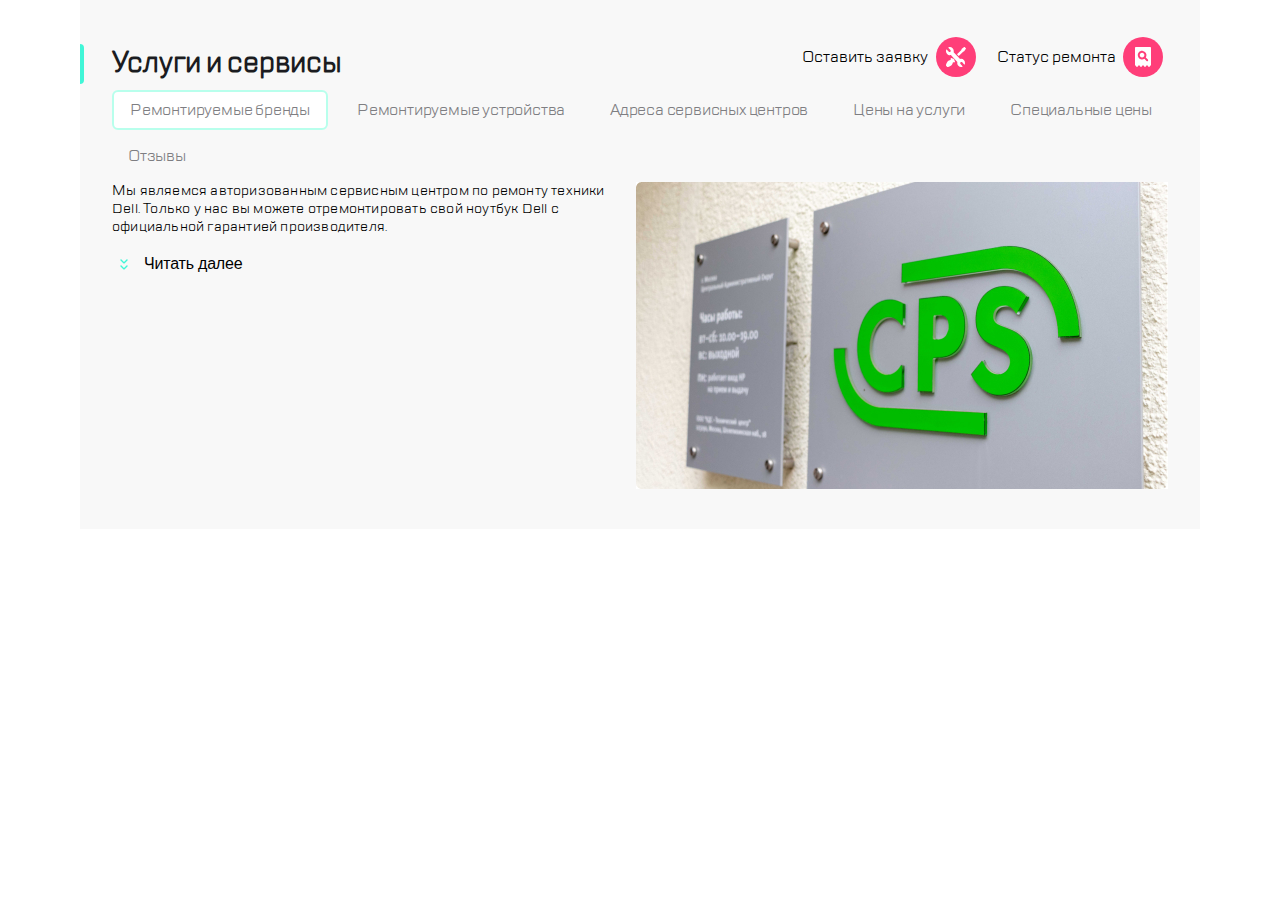
<file: index.html>
<!DOCTYPE html>
<html lang="ru">
<head>
    <meta charset="UTF-8">
    <meta http-equiv="X-UA-Compatible" content="IE=edge">
    <meta name="viewport" content="width=device-width, initial-scale=1.0">
    <title>Услуги и сервисы</title>
    <link rel="stylesheet" href="style.css">
</head>
<body>
    <header class="header">
        <div class="header__wrapper">
            <button class="menu-button">
                <img class="menu-button__image" src="icons/burger.svg" alt="Меню">
            </button>
            <a href="/Web_core_1.3/mobile_menu_1.4/mobile_menu.html" class="header__logo">
                <img src="icons/logo.svg" alt="Логотип CPS">
            </a>
            <nav class="main-menu main-menu--mr--auto">
                <ul class="main-menu__list main-menu__list--768px">
                    <li class="main-menu__item">
                        <button class="menu-button">
                            <img class="menu-button__image" src="icons/call.svg" alt="Ремонт">
                        </button>
                    </li>
                    <li class="main-menu__item">
                        <button class="menu-button">
                            <img class="menu-button__image" src="icons/chat.svg" alt="Чат">
                        </button>
                    </li>
                    <li class="main-menu__item">
                        <button class="menu-button">
                            <img class="menu-button__image" src="icons/profile.svg" alt="Профиль">
                        </button>
                    </li>
                </ul>
                <ul class="main-menu__list">
                    <li class="main-menu__item">
                        <button class="menu-button">
                            <img class="menu-button__image" src="icons/repair.svg" alt="Ремонт">
                        </button>
                    </li>
                    <li class="main-menu__item">
                        <button class="menu-button">
                            <img class="menu-button__image" src="icons/checkstatus.svg" alt="Проверить статус">
                        </button>
                    </li>
                </ul>
            </nav>
        </div>
        <div class="header__title-wrapper">
            <h1 class="header__title">Услуги и сервисы</h1>
            <nav class="main-menu main-menu--desctop">
                <ul class="main-menu__list">
                    <li class="main-menu__item">
                        <button class="menu-button menu-button__desctop">
                            <span>Оставить заявку</span>
                            <img class="menu-button__image" src="icons/repair-desctop.svg" alt="Ремонт">
                        </button>
                    </li>
                    <li class="main-menu__item">
                        <button class="menu-button menu-button__desctop">
                            <span>Статус ремонта</span>
                            <img class="menu-button__image" src="icons/checkstatus-desctop.svg" alt="Проверить статус">
                        </button>
                    </li>
                </ul>
            </nav>

        </div>
    </header>
    <main class="main">
        <nav class="main__nav">
            <ul class="nav-menu">
                <li class="nav-menu__item nav-menu__item--active">
                    <a class="nav-menu__link" href="/Web_core_1.3/mobile_menu_1.4/mobile_menu.html">Ремонтируемые бренды</a>
                </li>
                <li class="nav-menu__item">
                    <a class="nav-menu__link" href="#">Ремонтируемые устройства</a>
                </li>
                <li class="nav-menu__item">
                    <a class="nav-menu__link" href="#">Адреса сервисных центров</a>
                </li>
                <li class="nav-menu__item">
                    <a class="nav-menu__link" href="#">Цены на услуги</a>
                </li>
                <li class="nav-menu__item">
                    <a class="nav-menu__link" href="#">Специальные цены</a>
                </li>
                <li class="nav-menu__item">
                    <a class="nav-menu__link" href="#">Отзывы</a>
                </li>
            </ul>
        </nav>
        <div class="main__content-wrapper">
            <div>
                <p class="main__content">
                    Мы являемся авторизованным сервисным центром по ремонту техники Dell. 
                    Только у нас вы можете отремонтировать свой ноутбук Dell с 
                    официальной гарантией производителя.
                </p>
                <button class="main__button">
                    <img src="icons/arrows.svg" alt="Стрелка вниз">
                    <span>Читать далее</span>
                </button>
            </div>
            <picture class="main__image">
                <source media="(min-width: 1120px)" srcset="img/CPS_logo_1120.jpg">
                <source media="(min-width: 768px)" srcset="img/CPS_logo_768.jpg">
                <img src="img/CPS_logo_320.jpg" alt="Логотип CPS" style="width:auto;">
            </picture>
        </div>
    </main>
    <footer class="footer"></footer>
</html>
</file>
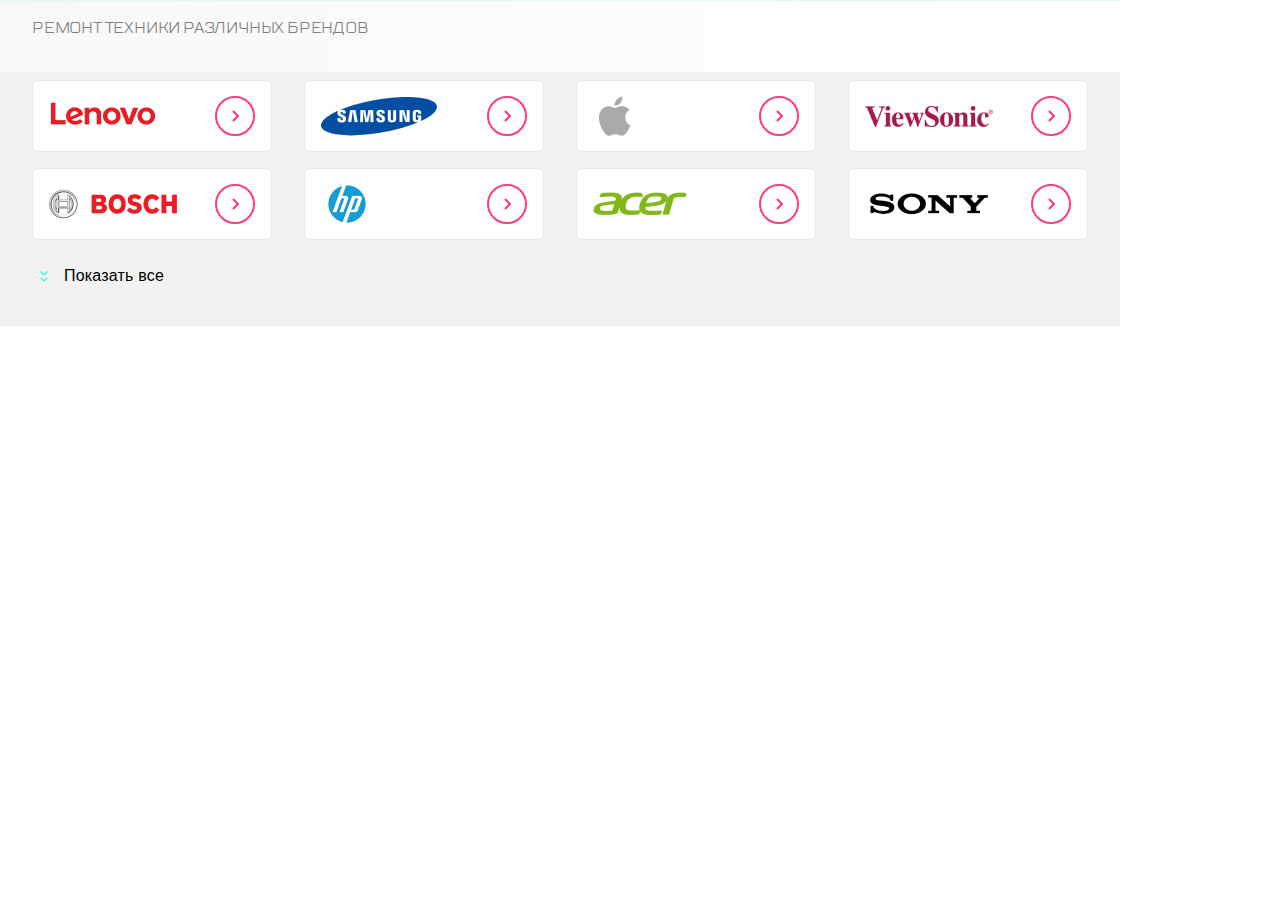
<file: brands_1.5/brands.html>
<!DOCTYPE html>
<html lang="en">
<head>
    <meta charset="UTF-8">
    <meta http-equiv="X-UA-Compatible" content="IE=edge">
    <meta name="viewport" content="width=device-width, initial-scale=1.0">
    <link rel="stylesheet" href="brands.css">
    <link rel="stylesheet" href="https://cdn.jsdelivr.net/npm/swiper@8/swiper-bundle.min.css"/>
    <title>Бренды</title>
</head>
<body>
    <section class="brands">
        <div class="brands__header">
            <h2 class="brands__title">Ремонт техники различных брендов</h2>
        </div>
        <div class="brands__content">
            <div class="slider swiper">
                <div class="swiper-wrapper slider__wrapper">

                  <div class="swiper-slide">
                    <button class="slide-card">
                        <img src="../img/lenovo_logo.png" alt="Логотип Lenovo" class="slide-card__image">
						<img src="../icons/slide-arrow.svg" alt="Стрелка вправо">
                    </button>
                  </div>
                  <div class="swiper-slide">
                    <button class="slide-card">
                        <img src="../img/samsung_logo.png" alt="Логотип Samsung" class="slide-card__image">
						<img src="../icons/slide-arrow.svg" alt="Стрелка вправо">
                    </button>
                  </div>
                  <div class="swiper-slide">
                    <button class="slide-card">
                        <img src="../img/apple_logo.png" alt="Логотип Apple" class="slide-card__image">
						<img src="../icons/slide-arrow.svg" alt="Стрелка вправо">
                    </button>
                  </div>
                  <div class="swiper-slide">
                    <button class="slide-card">
                        <img src="../img/viewsonic_logo.png" alt="Логотип ViewSonic" class="slide-card__image">
						<img src="../icons/slide-arrow.svg" alt="Стрелка вправо">
                    </button>
                  </div>
                  <div class="swiper-slide">
                    <button class="slide-card">
                        <img src="../img/bosch_logo.png" alt="Логотип Bosch" class="slide-card__image">
						<img src="../icons/slide-arrow.svg" alt="Стрелка вправо">
                    </button>
                  </div>
                  <div class="swiper-slide">
                    <button class="slide-card">
                        <img src="../img/hp_logo.png" alt="Логотип HP" class="slide-card__image">
						<img src="../icons/slide-arrow.svg" alt="Стрелка вправо">
                    </button>
                  </div>
                  <div class="swiper-slide">
                    <button class="slide-card">
                        <img src="../img/acer_logo.png" alt="Логотип Acer" class="slide-card__image">
						<img src="../icons/slide-arrow.svg" alt="Стрелка вправо">
                    </button>
                  </div>
                  <div class="swiper-slide">
                    <button class="slide-card">
                        <img src="../img/sony_logo.png" alt="Логотип SONY" class="slide-card__image">
						<img src="../icons/slide-arrow.svg" alt="Стрелка вправо">
                    </button>
                  </div>
                  <div class="swiper-slide">
                    <button class="slide-card">
                        <img src="../img/lenovo_logo.png" alt="Логотип Lenovo" class="slide-card__image">
						<img src="../icons/slide-arrow.svg" alt="Стрелка вправо">
                    </button>
                  </div>
                  <div class="swiper-slide">
                    <button class="slide-card">
                        <img src="../img/samsung_logo.png" alt="Логотип Samsung" class="slide-card__image">
						<img src="../icons/slide-arrow.svg" alt="Стрелка вправо">
                    </button>
                  </div>
                  <div class="swiper-slide">
                    <button class="slide-card">
                        <img src="../img/apple_logo.png" alt="Логотип Apple" class="slide-card__image">
						<img src="../icons/slide-arrow.svg" alt="Стрелка вправо">
                    </button>
                  </div>
                </div>
                <div class="swiper-pagination"></div>
              </div>
              <button class="content-button">
                <img class="content-button__img" src="../icons/arrows.svg" alt="Стрелка">
                <span class="content-button__text">Показать все</span>
            </button>
        </div> 

    </section>

    <script src="https://cdn.jsdelivr.net/npm/swiper/swiper-bundle.min.js"></script>
    <script src="../js/index.js"></script>
</body>
</html>
</file>
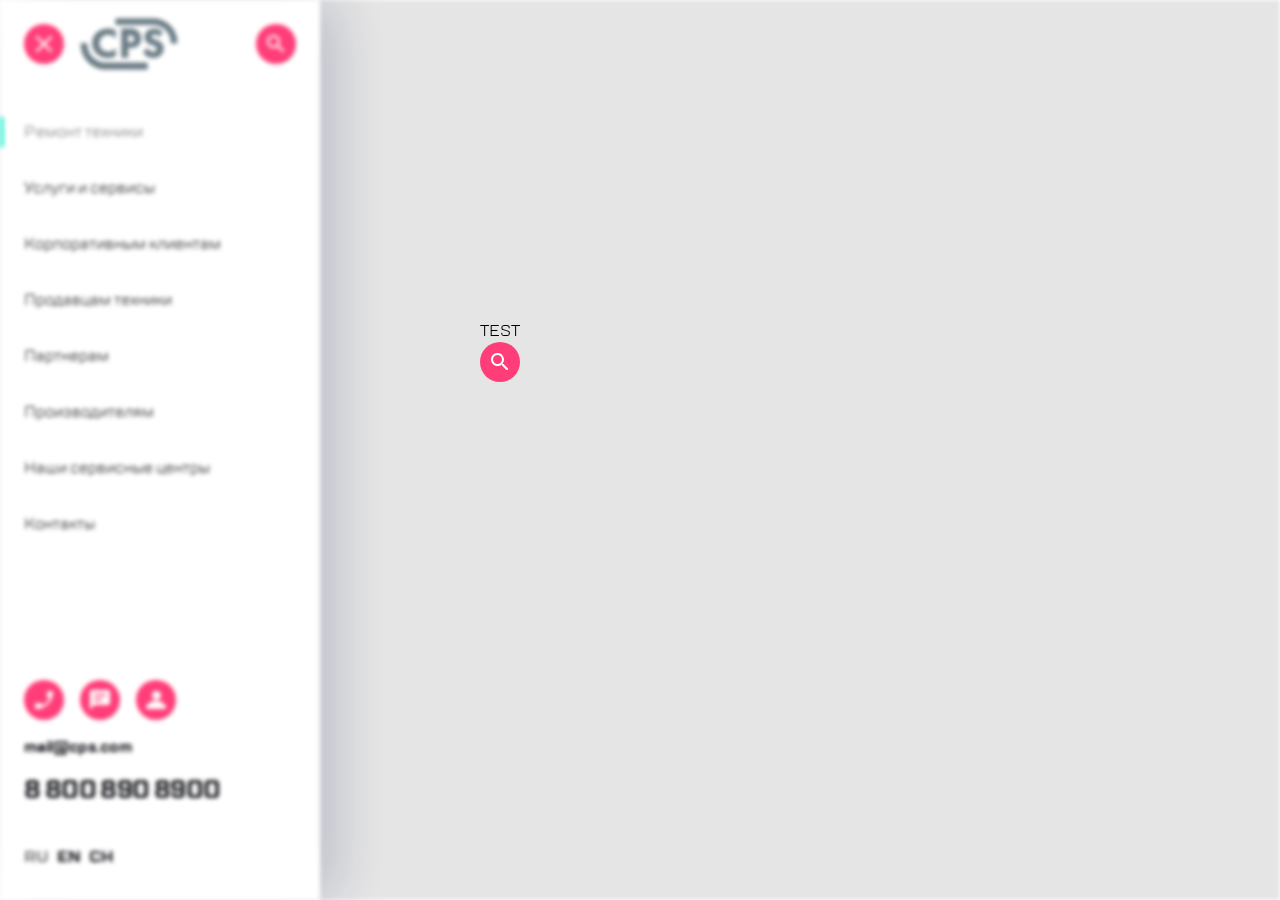
<file: mobile_menu_1.4/mobile_menu.html>
<!DOCTYPE html>
<html lang="en">
<head>
    <meta charset="UTF-8">
    <meta http-equiv="X-UA-Compatible" content="IE=edge">
    <meta name="viewport" content="width=device-width, initial-scale=1.0">
    <link rel="stylesheet" href="mobile_menu.css">
    <title>Mobile menu</title>
</head>
<body>
    <div class="overlay">
        <aside class="mobile-menu">
            <div class="mobile-menu__container">
                <div class="mobile-menu__header">
                    <button class="menu-button">
                        <img class="menu-button__image" src="../icons/burger-close.svg" alt="Закрыть меню">
                    </button>
                    <a href="#" class="mobile-menu__logo">
                        <img src="../icons/logo.svg" alt="Логотип CPS">
                    </a>
                    <button class="menu-button ml-auto">
                        <img class="menu-button__image" src="../icons/search.svg" alt="Поиск">
                    </button>
                </div>
                <nav class="mobole-menu__nav">
                    <ul class="nav-list">
                        <li class="nav-list__item nav-list__item--active" >
                            <a href="#" class="nav-list__link">Ремонт техники</a>
                        </li>
                        <li class="nav-list__item">
                            <a href="#" class="nav-list__link">Услуги и сервисы</a>
                        </li>
                        <li class="nav-list__item">
                            <a href="#" class="nav-list__link">Корпоративным клиентам</a>
                        </li>
                        <li class="nav-list__item">
                            <a href="#" class="nav-list__link">Продавцам техники</a>
                        </li>
                        <li class="nav-list__item">
                            <a href="#" class="nav-list__link">Партнерам</a>
                        </li>
                        <li class="nav-list__item">
                            <a href="#" class="nav-list__link">Производителям</a>
                        </li>
                        <li class="nav-list__item">
                            <a href="#" class="nav-list__link">Наши сервисные центры</a>
                        </li>
                        <li class="nav-list__item">
                            <a href="#" class="nav-list__link">Контакты</a>
                        </li>
                    </ul>
                </nav>
                <div class="mobile-menu__footer">
                    <div class="main-menu">
                        <ul class="main-menu__list">
                            <li class="main-menu__item">
                                <button class="menu-button">
                                    <img class="menu-button__image" src="../icons/call.svg" alt="Ремонт">
                                </button>
                            </li>
                            <li class="main-menu__item">
                                <button class="menu-button">
                                    <img class="menu-button__image" src="../icons/chat.svg" alt="Чат">
                                </button>
                            </li>
                            <li class="main-menu__item">
                                <button class="menu-button">
                                    <img class="menu-button__image" src="../icons/profile.svg" alt="Профиль">
                                </button>
                            </li>
                        </ul>
                    </div>
                    <div class="contacts">
                        <a class="email" href="mailto: mail@cps.com">mail@cps.com</a>                 
                        <a class="phone" href="tel:+88008908900">8 800 890 8900</a>              
                    </div>
                    <div class="lang-selector lang-selector--pt--1_5rem">
                        <button class="lang-selector__btn lang-selector__btn--active">RU</button>
                        <button class="lang-selector__btn">EN</button>
                        <button class="lang-selector__btn">CH</button>
                    </div>
                </div>
            </div>
        </aside>
    </div>

    <div class="test">
        <span>TEST</span>
        <button class="menu-button">
            <img class="menu-button__image" src="../icons/search.svg" alt="Поиск">
        </button>
    </div>
</body>
</html>
</file>
<file: style.css>
* {
    margin: 0;
    padding: 0;
    box-sizing: border-box;
}

@font-face {
    font-family: "TT Lakes";
    src: local("TTLakes-Regular"), 
         url("/fonts/TTLakes-Regular.woff");
}
  
body {
    font-family: TT lakes, sans-serif;
}

    /* ---Header--- */
.header {
    margin: 0 auto;
    min-width: 320px;
    max-width: 320px;
    display: flex;
    flex-direction: column;
}

.header__logo {
    display: flex;
    align-items: center;
}

.header__wrapper {
    position: relative;
    padding: 1.1rem 1rem;
    display: flex;
    justify-content: start;
    align-items: center;
    gap: 1rem;
    border-bottom: 1px solid #D9FFF5;
}

.header__title-wrapper {
    display: flex;

    padding: 1.55rem 0 0 1rem;
    align-items: end;
    justify-content: space-between;
    background-color: #F8F8F8;
}

.header__wrapper::before {
    content: "";
    width: 0.125rem;
    height: 2rem;
    background-color: #EAEAEA;
    border-radius: 1rem;
    position: absolute;
    left: 11.6rem;
}

.header__title {
    position: relative;
    font-size: 28px;
    color: #1B1C21;
    background-color: #F8F8F8;
}

.header__title::before {
    content: "";
    width: 0.25rem;
    height: 2.5rem;
    background-color: #41F6D7;
    border-radius: 0 0.5rem 0.5rem 0;
    position: absolute;
    left: -1rem;
}


/* ---main-menu--- */
.main-menu {
    display: flex;
    gap: 2.6rem;
}

.main-menu--desctop {
    display: none;
}

.main-menu--mr--auto {
    margin-left: auto;
}

.main-menu__list {
    display: flex;
    list-style-type: none;
    gap: 1rem;
}

.main-menu__list--768px {
    display: none;
}

.main-menu__item {
    display: flex;
    align-items: center;
    font-size: 16px;
    color:#1B1C21;
    gap: 0.5rem;
}


/* ---menu-button--- */
.menu-button {
    display: flex;
    align-items: center;
    justify-content: center;
    width: 2.5rem;
    height: 2.5rem;
    border: none;
    border-radius: 50%;
    background-color: #FF3E79;
    cursor: pointer;    
    outline-color: #41F6D7;
}

.menu-button__desctop {
    justify-content: space-between;
    width: auto;
    height: auto;
    background-color:  #F8F8F8;
    border-radius: 0;
    font-family: TT lakes, sans-serif;
    font-size: 16px;
    white-space: nowrap;
    gap: 0.17rem;
}

.menu-button__image {
    max-width: 100%;
    height: auto;
    padding: 0.3rem;
}

.menu-button:active {
    transform: scale(0.97);
    transition: 200ms all;
}


/* ---Nav-menu--- */
.nav-menu {
    margin: 0 auto;
    display: flex;
    align-items: center;
    justify-content: space-between;
    overflow: scroll; 
    list-style: none;
}

.nav-menu__item {
    display: flex;
    align-items: center;
}

.nav-menu__item--active {
    border: 2px solid #B8FFEC;
    border-radius: 6px;
    background-color: white;
}

.nav-menu__link {
    display: block;
    padding: 0.45rem 1rem;
    text-decoration: none;
    color: #7E7E82;
    font-size: 16px;
    letter-spacing: -0.2px;
    white-space: nowrap;
    outline-color: #41F6D7;
}


/* ---Main--- */
.main {
    margin: 0 auto;
    padding: 0  1rem;
    min-width: 320px;
    max-width: 320px;
    background-color: #F8F8F8;
}

.main__nav {
    padding-top: 1.55rem;
    background-color: #F8F8F8;
}

.main__content-wrapper {
    display: flex;
    flex-direction: column;
}

.main__content {
    padding-top: 1.55rem;
    font-size: 14px;
    line-height: 18px;
    letter-spacing: 0.2px;
}

.main__button {
    display: flex;
    gap: 0.5rem;
    align-items: center;
    justify-content: space-between;
    border: none;
    background-color: #F8F8F8;
    font-size: 16px;
    padding-top: 1rem;
    letter-spacing: -0.2px;
    cursor: pointer;
    outline-color: #41F6D7;
}

.main__image {
    display: flex;
    align-items: center;
    justify-content: center;
    padding-top: 1rem;
}


/* ---Footer--- */
.footer {
    margin: 0 auto;
    min-height: 2rem;
    background-color: #F8F8F8; 
    max-width: 320px;
}


/* ---768px---*/
@media (min-width: 768px) {
    .header {
        max-width: 768px;
    }

    .header__wrapper {
        padding: 1.1rem 1.5rem;
        gap: 2.55rem;
    }

    .header__wrapper::before {
        background-color: #EAEAEA;
        left: 5.3rem;
    }

    .header__wrapper::after {
        content: "";
        width: 0.125rem;
        height: 2rem;
        background-color: #EAEAEA;
        border-radius: 1rem;
        position: absolute;
        left: 39.1rem;
    }

    .header__title-wrapper {
        padding: 1.55rem 0 0 1.5rem;
    }

    .header__title::before {
        left: -1.5rem;  
    }

    .main-menu__list--768px {
        display: flex;
    }


    .main__nav {
        padding-top: 2rem;
    }

    .main {
        max-width: 768px;
        padding: 0  1.5rem;
    }
 
    .main__content-wrapper {
        flex-direction: row;
        padding-top: 2rem;
        justify-content: space-between;
    }

    .main__content {
        letter-spacing: 0.2px;
        padding-top: 0;
    }

    .main__image {
        padding-top: 0;
    }

    .footer {
        min-height: 2.5rem;
        max-width: 768px;
    }
}

/* ---1120px---*/
@media (min-width: 1120px) {
    .header {
        max-width: 1120px;
        background-color: #F8F8F8;
    }

    .main-menu--desctop {
        display: block;
    }

    .header__title-wrapper {
        padding: 2rem 2rem 0 2rem;
        align-items: end;
        justify-content: space-between;
    }

    .header__title::before {
        left: -2rem;  
    }

    .header__wrapper {
        display: none;
    }


    .main__nav {
        padding-top: 0.5rem;
    }

    .nav-menu {
        flex-wrap: wrap;
        overflow: auto; 
    }

    .nav-menu__item {
        margin-bottom: 0.5rem;
    }

    .main {
        max-width: 1120px;
        padding: 0  2rem;
    }
 
    .main__content-wrapper {
        padding-top: 0rem;
        gap: 1rem;
    }

    .main__image {
        padding-top: 0rem;
    }

    .footer {
        max-width: 1120px;
    }
}
</file>
<file: brands_1.5/brands.css>
* {
    margin: 0;
    padding: 0;
    box-sizing: border-box;
    list-style: none;
    text-decoration: none;
}

@font-face {
    font-family: "TT Lakes";
    src: local("TTLakes-Regular"),
         url("/fonts/TTLakes-Regular.woff");

    font-weight: normal;
    font-style: normal;
}

@font-face {
    font-family: "TT Lakes";
    src: local("TTLakes-Bold"),
         url("/fonts/TTLakes-Bold.woff");

    font-weight: bold;
    font-style: normal;
}
  
body {
    font-family: TT lakes, sans-serif;
}

/* --.brands--- */
.brands {
    position: relative;
    max-width: 320px;
    min-width: 320px;
    display: flex;
    flex-direction: column;
}

.brands::before {
    content: "";
    width: 100%;
    height: 1px;
    background-color: #D9FFF5;
    position: absolute;
    top: 0;
}

.brands__header {
    background: linear-gradient(270deg, #F8F8F8 0%, #FFFFFF 98.61%); 
}

.brands__title {
    padding: 1rem;
    font-size: 16px;
    line-height: 24px;
    font-weight: normal;
    letter-spacing: -0.2px;
    text-transform: uppercase;
    color: #7E7E82;
}

.brands__content {
    padding: 1rem 1rem 2.375rem 1rem;
    background-color: #F2F2F2;
}

.content-button {
    display: none;
    gap: 0.5rem;
    align-items: center;
    justify-content: space-between;
    border: none;
    background-color: #F2F2F2;
    font-size: 16px;
    padding-top: 1.5rem;
    letter-spacing: 0.2px;
    cursor: pointer;
    outline-color: #41F6D7;
}

.content-button__img--show-all {
    transform: rotate(180deg);
    transition: 300ms all;
}


/* ---slide-card--- */
.slide-card {
    position: relative;
    display: flex;
    align-items: center;
    justify-content: space-between;
    padding: 0 1rem;
    min-height: 4.5rem;
    width: 15rem;
    background-color: #FFFFFF;
    border: 1px solid #EAEAEA;
    border-radius: 6px; 
}

.slide-card:hover {
    border: 1px solid #FF3E79;
}


/* ---swiper-slider--- */
.brands__content .swiper {
    width: 100%;
    height: 100%;
    padding-bottom: 1.75rem;
}

.swiper-slide {
    text-align: center;
    background: #F2F2F2;

    display: flex;
    justify-content: flex-start;
    align-items: center;
}

.brands__content .slider .swiper-pagination {
    bottom: 0;
    display: flex;
    justify-content: center;
    gap: 0.25rem;
}

.brands__content .slider .swiper-pagination-bullet {
    width: 0.75rem;
    height: 0.75rem;
    background-color: #DDDDDD;
    opacity: 1;
}

.brands__content .slider  .swiper-pagination-bullet-active {
    background-color: #B5B6BC;
}



/* ---768px--- */
@media(min-width: 768px) {

    .brands {
        max-width: 768px;
        min-width: 768px;
    }

    .brands__header {
        background: linear-gradient(90deg, #F8F8F8 1.39%, #FFFFFF 100%);
    }

    .brands__title {
        padding: 1rem 1.5rem 1.5rem 1.5rem;
    }

    .brands__content {
        padding: 1rem 1.5rem 2.375rem 1.5rem;
    }

    .content-button {
        display: flex;
    }


    /* ---swiper-slider--- */
    .brands__content .slider {
        padding: 0;
        height: 10rem;
        transition: height 500ms ease-out;
    }

    .brands__content .slider .swiper-pagination {
        display: none;
    }

    .brands__content .slider__wrapper {
        display: grid;
        grid-template: auto / repeat(3, minmax(14rem, 1fr));
        column-gap: 1.5rem;
        row-gap: 1rem;
        overflow: hidden;
    }

    .brands__content .slider--show-all {
        height: 21rem;
    }

    /* ---slide-card--- */
}



/* ---1120px--- */
@media(min-width: 1120px) {
    .brands {
        max-width: 1120px;
        min-width: 1120px;
    }

    .brands__header {
        background: linear-gradient(90deg, #F8F8F8 0%, #FFFFFF 98.61%);
    }

    .brands__title {
        padding: 1rem 2rem 2rem 2rem;
    }

    .brands__content {
        padding: 0.5rem 2rem 2.375rem 2rem;
    }

    .brands__content .slider__wrapper {
        display: grid;
        grid-template: auto / repeat(4, minmax(14rem, 1fr));
        column-gap: 2rem;
        row-gap: 1rem;
        overflow: hidden;
    }

    .brands__content .slider--show-all {
        height: 15.5rem;
    }

    /* ---slide-card--- */
}
</file>
<file: mobile_menu_1.4/mobile_menu.css>
* {
    margin: 0;
    padding: 0;
    box-sizing: border-box;
    list-style: none;
    text-decoration: none;
}

@font-face {
    font-family: "TT Lakes";
    src: local("TTLakes-Regular"),
         url("/fonts/TTLakes-Regular.woff");

    font-weight: normal;
    font-style: normal;
}

@font-face {
    font-family: "TT Lakes";
    src: local("TTLakes-Bold"),
         url("/fonts/TTLakes-Bold.woff");

    font-weight: bold;
    font-style: normal;
}
  
body {
    font-family: TT lakes, sans-serif;
}

/* ---overlay--- */
.overlay {
    position: fixed;
    top: 0;
    left: 0;
    width: 100vw;
    height: 100vh;
    background: rgba(0, 0, 0, 0.1);
    filter: blur(2px);
    z-index: -1;
}


/* ---mobile-menu--- */
.mobile-menu {
    position: absolute;
    top: 0;
    left: 0;
    max-width: 320px;
    min-width: 320px;
    min-height: 100vh;
    box-shadow: 
                -2px 0px 4px rgba(69, 79, 126, 0.02), 
                16px 0px 52px rgba(14, 24, 80, 0.2);
    background: #ffffff;
    z-index: 1;
}


/* ---menu-container--- */
.mobile-menu__container {
    padding: 1.125rem 1.5rem 2rem 1.5rem;
    min-height: inherit;
    display: flex;
    flex-direction: column;
    gap: 2.9rem;
}


/* ---menu-header--- */
.mobile-menu__header{
    display: flex;
    align-items: center;
    gap: 1rem;
}

.mobile-menu__logo {
    display: flex;
    align-items: center;
}


/* ---menu-button--- */
.menu-button {
    display: flex;
    align-items: center;
    justify-content: center;
    width: 2.5rem;
    height: 2.5rem;
    border: none;
    border-radius: 50%;
    background-color: #FF3E79;
    cursor: pointer;    
    outline-color: #41F6D7;
    transition: 200ms all;
}

.menu-button:hover {
    filter: drop-shadow(1px 4px 4px #7E7E82);
    transform: translate(2px, 2px) scale(1.05);

    /* background: linear-gradient(to top, #ff3e79 30%, #ff99cc 100%); */
}   

.menu-button__image {
    max-width: 100%;
    height: auto;
    padding: 0.3rem;
}

.menu-button:active {
    transform: scale(0.97);
    transition: 200ms all;
}

.ml-auto {
    margin-left: auto;
}


/* ---main-menu--- */
.main-menu {
    display: flex;
    gap: 2.6rem;
}

.main-menu--mr--auto {
    margin-left: auto;
}

.main-menu__list {
    display: flex;
    list-style-type: none;
    gap: 1rem;
}

.main-menu__item {
    display: flex;
    align-items: center;
    font-size: 16px;
    color:#1B1C21;
    gap: 0.5rem;
}


/* ---mobole-menu__nav--- */
.nav-list {
    display: flex;
    flex-direction: column;
    gap: 1.5rem;
}

.nav-list__item {
    position: relative;
    display: flex;
    align-items:center;
    width: 100%;
    min-height: 2rem;
    color: #1B1C21;
    transition: 350ms all;
}

.nav-list__item::after {
    content: "";
    display: block;
    opacity: 0;
    position: absolute;
    top: 0;
    left: -1.5rem;
    width: 0;
    height: 100%;
    background: linear-gradient(to right, #41F6D7, rgba(0, 0, 0, 0.1) 2%, rgba(0, 0, 0, 0.05), #ffffff);
    transition: opacity, width 350ms ease-in-out;
}

.nav-list__item:hover::after {
    opacity: 1;
    width: 100%;
}

.nav-list__item:hover {
    color: black;
}

.nav-list__item--active {
    color: #7E7E82;
}

.nav-list__item--active:hover::after {
    opacity: 0;
    width: 0;
}

.nav-list__item--active::before {
    content: "";
    width: 0.25rem;
    height: 2rem;
    background-color: #41F6D7;
    border-radius: 0 0.5rem 0.5rem 0;
    position: absolute;
    left: -1.5rem;
}

.nav-list__link {
    display: block;
    height: 100%;
    width: inherit;
    color: inherit;
}


/* ---mobile-menu__footer--- */
.mobile-menu__footer {
    margin-top: auto;
    display: flex;
    flex-direction: column;
    gap: 1rem;
}


/* ---contacts--- */
.contacts {
    display: flex;
    flex-direction: column;
    gap: 1rem;    
}

.email {
    display: block;
    width: 100%;
    color:  #1B1C21;
    letter-spacing: -0.2px;
    font-weight: bold;
}

.phone {
    display: block;
    width: 100%;
    color:  #1B1C21;
    font-size: 1.5rem;
    font-weight: bold;
    letter-spacing: -0.6px;
}


/* ---lang-selector--- */
.lang-selector {
    display: flex;
    gap: 0.5rem;
}

.lang-selector--pt--1_5rem {
    padding-top: 1.5rem;
}

.lang-selector__btn {
    border: none;
    background-color: inherit;
    color:#1B1C21;
    font-size: 1rem;
    font-weight: bold;
    cursor: pointer;
    font-family: TT lakes, sans-serif;
    transition: 200ms all;
}

.lang-selector__btn:hover {
    filter: drop-shadow(1px 6px 4px #7E7E82);
    transform: translate(0, -1px) scale(1.02);      
}

.lang-selector__btn--active {
    color: #7E7E82;
}

.lang-selector__btn--active:hover {
    filter: none;
    transform: none; 
}


/* ---TEST--- */

.test {
    margin: 20rem 30rem;
}
</file>
